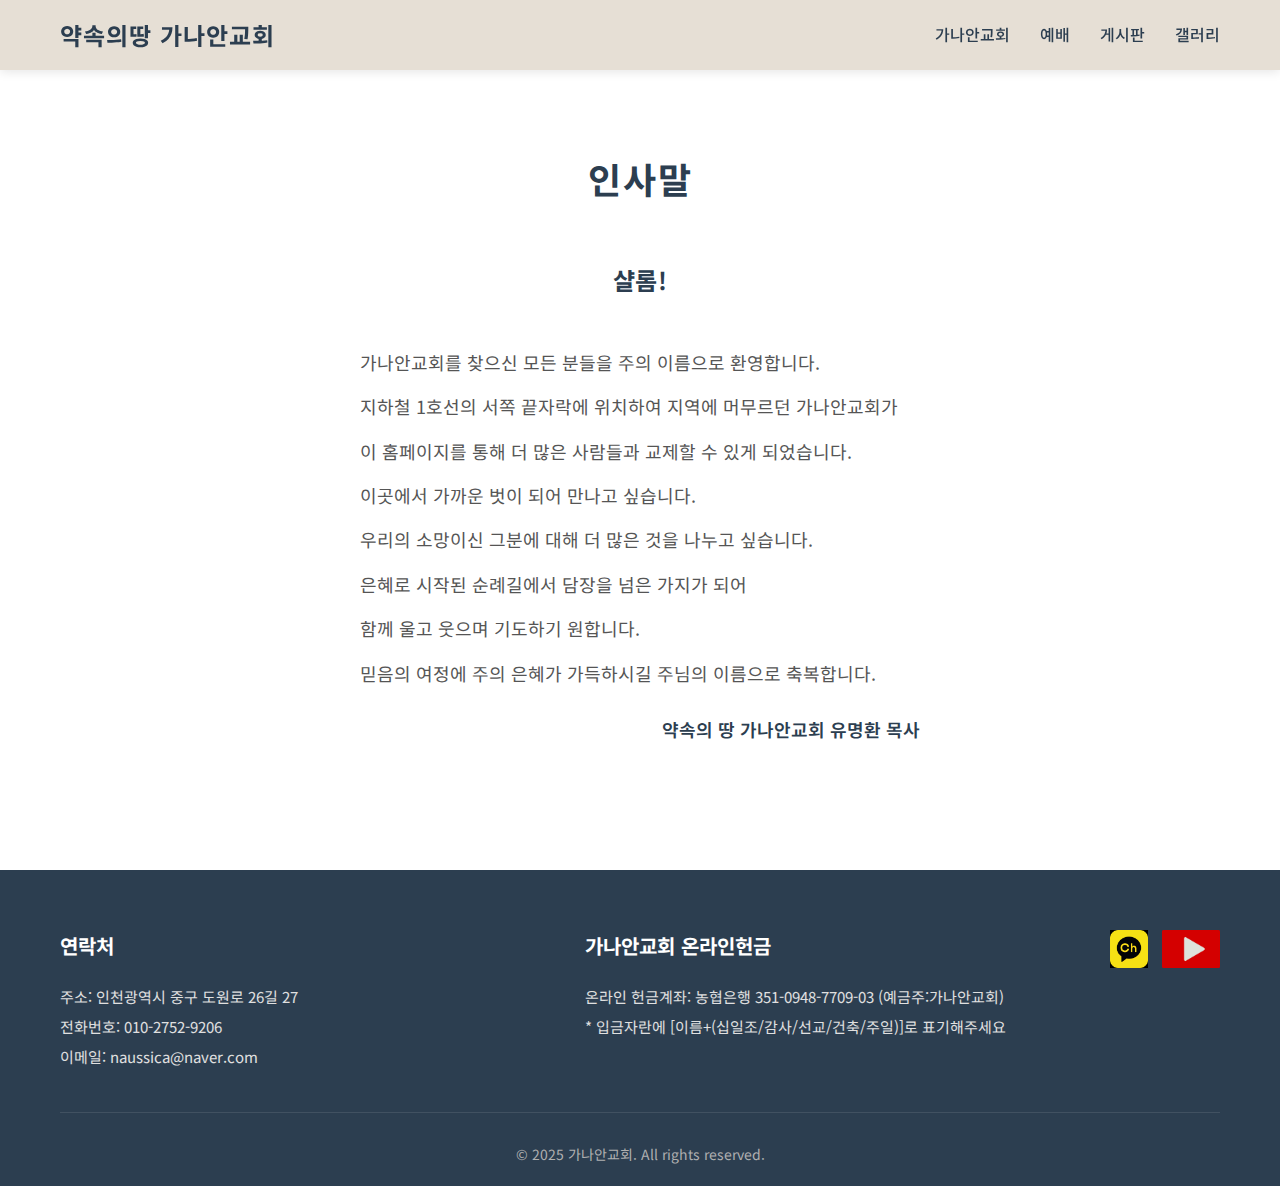
<file: pages/about/greeting.html>
<!DOCTYPE html>
<html lang="ko">
<head>
    <meta charset="UTF-8">
    <meta name="viewport" content="width=device-width, initial-scale=1.0">
    <title>인사말 - 가나안교회</title>
    <link rel="stylesheet" href="../../css/style.css">
    <link rel="preconnect" href="https://fonts.googleapis.com">
    <link rel="preconnect" href="https://fonts.gstatic.com" crossorigin>
    <link href="https://fonts.googleapis.com/css2?family=Noto+Sans+KR:wght@300;400;500;700&display=swap" rel="stylesheet">
</head>
<body>
    <nav class="navbar">
        <div class="nav-container">
            <div class="logo">
                <a href="../../index.html">약속의땅 가나안교회</a>
            </div>
            <ul class="nav-menu">
                <li class="nav-item dropdown">
                    <a href="#" class="nav-link">가나안교회</a>
                    <ul class="dropdown-menu">
                        <li><a href="intro.html">교회 소개</a></li>
                        <li><a href="greeting.html">인사말</a></li>
                        <li><a href="location.html">오시는 길</a></li>
                    </ul>
                </li>
                <li class="nav-item dropdown">
                    <a href="#" class="nav-link">예배</a>
                    <ul class="dropdown-menu">
                        <li><a href="../worship/sunday.html">주일오전예배</a></li>
                        <li><a href="../worship/wednesday.html">특별 영상</a></li>
                        <li><a href="../worship/dawn.html">주보</a></li>
                    </ul>
                </li>
                <li class="nav-item dropdown">
                    <a href="#" class="nav-link">게시판</a>
                    <ul class="dropdown-menu">
                        <li><a href="../board/column.html">목회 칼럼</a></li>
                        <li><a href="../board/bulletin.html">교회 소식</a></li>
                    </ul>
                </li>
                <li class="nav-item dropdown">
                    <a href="#" class="nav-link">갤러리</a>
                    <ul class="dropdown-menu">
                        <li><a href="../gallery/2025.html">행사 사진</a></li>
                    </ul>
                </li>
            </ul>
            <div class="hamburger">
                <span></span>
                <span></span>
                <span></span>
            </div>
        </div>
    </nav>

    <section class="page-section">
        <div class="container">
            <h1 class="page-title">인사말</h1>
            <div class="page-content pyunji-font">
                <p class="impact-line">샬롬!</p>
                <div class="greeting-message">
                    <p>가나안교회를 찾으신 모든 분들을 주의 이름으로 환영합니다.</p>
                    <p>지하철 1호선의 서쪽 끝자락에 위치하여 지역에 머무르던 가나안교회가</p>
                    <p>이 홈페이지를 통해 더 많은 사람들과 교제할 수 있게 되었습니다.</p>
                    <p>이곳에서 가까운 벗이 되어 만나고 싶습니다.</p>
                    <p>우리의 소망이신 그분에 대해 더 많은 것을 나누고 싶습니다.</p>
                    <p>은혜로 시작된 순례길에서 담장을 넘은 가지가 되어</p>
                    <p>함께 울고 웃으며 기도하기 원합니다.</p>
                    <p>믿음의 여정에 주의 은혜가 가득하시길 주님의 이름으로 축복합니다.</p>
                    <p class="signature">약속의 땅 가나안교회 유명환 목사</p>
                </div>
            </div>
        </div>
    </section>

    <footer class="footer">
        <div class="container">
            <div class="footer-content">
                <div class="footer-section">
                    <h3>연락처</h3>
                    <p>주소: 인천광역시 중구 도원로 26길 27</p>
                    <p>전화번호: 010-2752-9206</p>
                    <p>이메일: naussica@naver.com</p>
                </div>
                <div class="footer-section">
                    <h3>가나안교회 온라인헌금</h3>
                    <p>온라인 헌금계좌: 농협은행 351-0948-7709-03 (예금주:가나안교회)</p>
                    <p>* 입금자란에 [이름+(십일조/감사/선교/건축/주일)]로 표기해주세요</p>
                </div>
                <div class="footer-section footer-icons">
                    <a href="https://pf.kakao.com/_xgmIvn" target="_blank" rel="noopener noreferrer" aria-label="카카오채널">
                        <img src="../../image files/kakao-channel.png" alt="카카오채널">
                    </a>
                    <a href="https://www.youtube.com/@%EC%95%BD%EC%86%8D%EC%9D%98%EB%95%85%EA%B0%80%EB%82%98%EC%95%88%EA%B5%90%ED%9A%8C" target="_blank" rel="noopener noreferrer" aria-label="유튜브">
                        <img src="../../image files/Youtube Icon.png" alt="유튜브">
                    </a>
                </div>
            </div>
            <div class="footer-bottom">
                <p>&copy; 2025 가나안교회. All rights reserved.</p>
            </div>
        </div>
    </footer>

    <script src="../../js/script.js"></script>
</body>
</html>
</file>
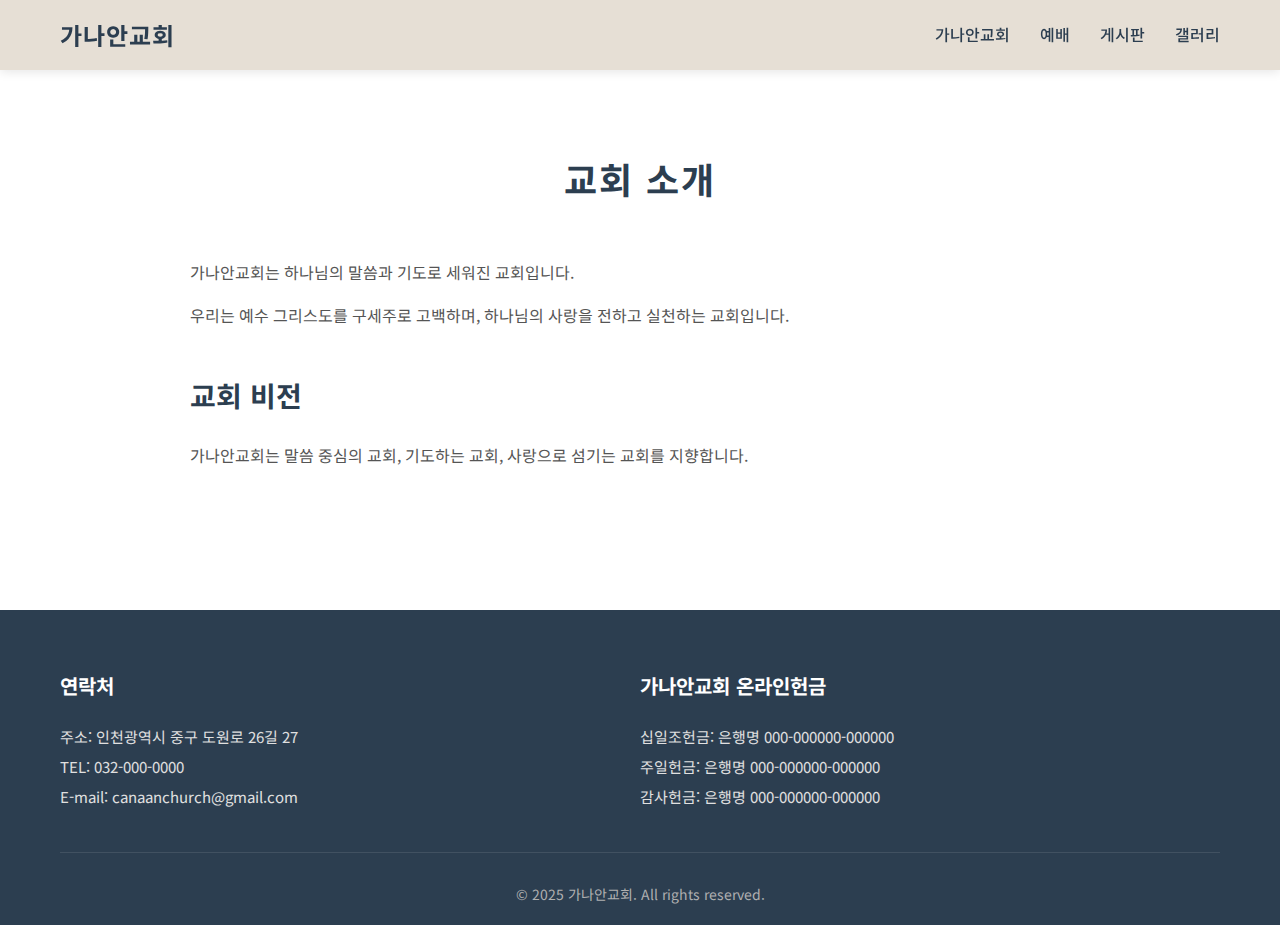
<file: pages/about/intro.html>
<!DOCTYPE html>
<html lang="ko">
<head>
    <meta charset="UTF-8">
    <meta name="viewport" content="width=device-width, initial-scale=1.0">
    <title>교회 소개 - 가나안교회</title>
    <link rel="stylesheet" href="../../css/style.css">
    <link rel="preconnect" href="https://fonts.googleapis.com">
    <link rel="preconnect" href="https://fonts.gstatic.com" crossorigin>
    <link href="https://fonts.googleapis.com/css2?family=Noto+Sans+KR:wght@300;400;500;700&display=swap" rel="stylesheet">
</head>
<body>
    <nav class="navbar">
        <div class="nav-container">
            <div class="logo">
                <a href="../../index.html">가나안교회</a>
            </div>
            <ul class="nav-menu">
                <li class="nav-item dropdown">
                    <a href="#" class="nav-link">가나안교회</a>
                    <ul class="dropdown-menu">
                        <li><a href="intro.html">교회 소개</a></li>
                        <li><a href="greeting.html">인사말</a></li>
                        <li><a href="staff.html">섬기는 사람</a></li>
                        <li><a href="location.html">오시는 길</a></li>
                    </ul>
                </li>
                <li class="nav-item dropdown">
                    <a href="#" class="nav-link">예배</a>
                    <ul class="dropdown-menu">
                        <li><a href="../worship/sunday.html">주일예배</a></li>
                        <li><a href="../worship/wednesday.html">수요기도회</a></li>
                        <li><a href="../worship/dawn.html">새벽기도회</a></li>
                    </ul>
                </li>
                <li class="nav-item dropdown">
                    <a href="#" class="nav-link">게시판</a>
                    <ul class="dropdown-menu">
                        <li><a href="../board/column.html">목회 칼럼</a></li>
                        <li><a href="../board/bulletin.html">게시판</a></li>
                    </ul>
                </li>
                <li class="nav-item dropdown">
                    <a href="#" class="nav-link">갤러리</a>
                    <ul class="dropdown-menu">
                        <li><a href="../gallery/2024.html">2024년 사역</a></li>
                        <li><a href="../gallery/2025.html">2025년 사역</a></li>
                    </ul>
                </li>
            </ul>
            <div class="hamburger">
                <span></span>
                <span></span>
                <span></span>
            </div>
        </div>
    </nav>

    <section class="page-section">
        <div class="container">
            <h1 class="page-title">교회 소개</h1>
            <div class="page-content">
                <p>가나안교회는 하나님의 말씀과 기도로 세워진 교회입니다.</p>
                <p>우리는 예수 그리스도를 구세주로 고백하며, 하나님의 사랑을 전하고 실천하는 교회입니다.</p>
                <h2>교회 비전</h2>
                <p>가나안교회는 말씀 중심의 교회, 기도하는 교회, 사랑으로 섬기는 교회를 지향합니다.</p>
            </div>
        </div>
    </section>

    <footer class="footer">
        <div class="container">
            <div class="footer-content">
                <div class="footer-section">
                    <h3>연락처</h3>
                    <p>주소: 인천광역시 중구 도원로 26길 27</p>
                    <p>TEL: 032-000-0000</p>
                    <p>E-mail: canaanchurch@gmail.com</p>
                </div>
                <div class="footer-section">
                    <h3>가나안교회 온라인헌금</h3>
                    <p>십일조헌금: 은행명 000-000000-000000</p>
                    <p>주일헌금: 은행명 000-000000-000000</p>
                    <p>감사헌금: 은행명 000-000000-000000</p>
                </div>
            </div>
            <div class="footer-bottom">
                <p>&copy; 2025 가나안교회. All rights reserved.</p>
            </div>
        </div>
    </footer>

    <script src="../../js/script.js"></script>
</body>
</html>
</file>
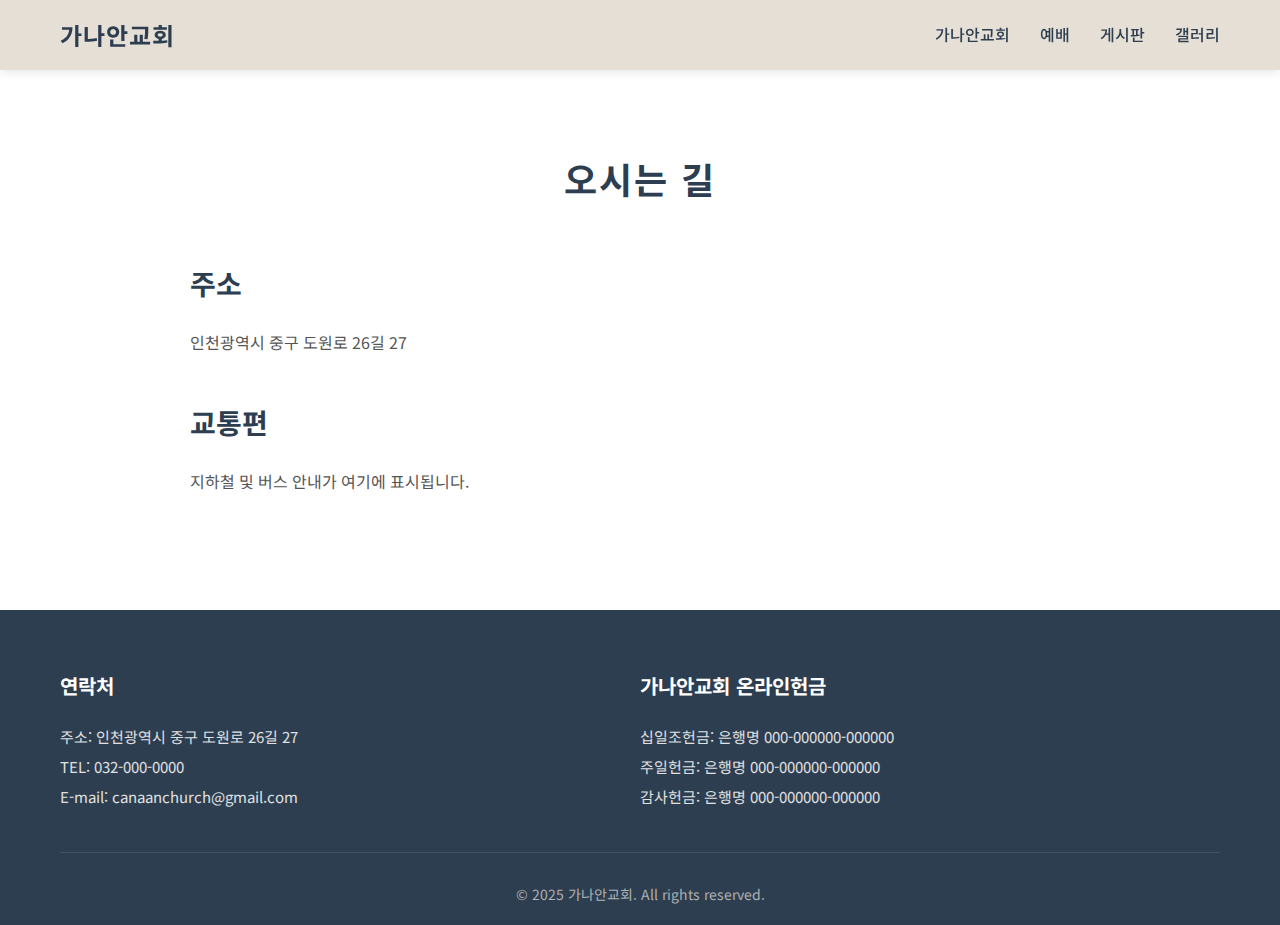
<file: pages/about/location.html>
<!DOCTYPE html>
<html lang="ko">
<head>
    <meta charset="UTF-8">
    <meta name="viewport" content="width=device-width, initial-scale=1.0">
    <title>오시는 길 - 가나안교회</title>
    <link rel="stylesheet" href="../../css/style.css">
    <link rel="preconnect" href="https://fonts.googleapis.com">
    <link rel="preconnect" href="https://fonts.gstatic.com" crossorigin>
    <link href="https://fonts.googleapis.com/css2?family=Noto+Sans+KR:wght@300;400;500;700&display=swap" rel="stylesheet">
</head>
<body>
    <nav class="navbar">
        <div class="nav-container">
            <div class="logo">
                <a href="../../index.html">가나안교회</a>
            </div>
            <ul class="nav-menu">
                <li class="nav-item dropdown">
                    <a href="#" class="nav-link">가나안교회</a>
                    <ul class="dropdown-menu">
                        <li><a href="intro.html">교회 소개</a></li>
                        <li><a href="greeting.html">인사말</a></li>
                        <li><a href="staff.html">섬기는 사람</a></li>
                        <li><a href="location.html">오시는 길</a></li>
                    </ul>
                </li>
                <li class="nav-item dropdown">
                    <a href="#" class="nav-link">예배</a>
                    <ul class="dropdown-menu">
                        <li><a href="../worship/sunday.html">주일예배</a></li>
                        <li><a href="../worship/wednesday.html">수요기도회</a></li>
                        <li><a href="../worship/dawn.html">새벽기도회</a></li>
                    </ul>
                </li>
                <li class="nav-item dropdown">
                    <a href="#" class="nav-link">게시판</a>
                    <ul class="dropdown-menu">
                        <li><a href="../board/column.html">목회 칼럼</a></li>
                        <li><a href="../board/bulletin.html">게시판</a></li>
                    </ul>
                </li>
                <li class="nav-item dropdown">
                    <a href="#" class="nav-link">갤러리</a>
                    <ul class="dropdown-menu">
                        <li><a href="../gallery/2024.html">2024년 사역</a></li>
                        <li><a href="../gallery/2025.html">2025년 사역</a></li>
                    </ul>
                </li>
            </ul>
            <div class="hamburger">
                <span></span>
                <span></span>
                <span></span>
            </div>
        </div>
    </nav>

    <section class="page-section">
        <div class="container">
            <h1 class="page-title">오시는 길</h1>
            <div class="page-content">
                <h2>주소</h2>
                <p>인천광역시 중구 도원로 26길 27</p>
                <h2>교통편</h2>
                <p>지하철 및 버스 안내가 여기에 표시됩니다.</p>
            </div>
        </div>
    </section>

    <footer class="footer">
        <div class="container">
            <div class="footer-content">
                <div class="footer-section">
                    <h3>연락처</h3>
                    <p>주소: 인천광역시 중구 도원로 26길 27</p>
                    <p>TEL: 032-000-0000</p>
                    <p>E-mail: canaanchurch@gmail.com</p>
                </div>
                <div class="footer-section">
                    <h3>가나안교회 온라인헌금</h3>
                    <p>십일조헌금: 은행명 000-000000-000000</p>
                    <p>주일헌금: 은행명 000-000000-000000</p>
                    <p>감사헌금: 은행명 000-000000-000000</p>
                </div>
            </div>
            <div class="footer-bottom">
                <p>&copy; 2025 가나안교회. All rights reserved.</p>
            </div>
        </div>
    </footer>

    <script src="../../js/script.js"></script>
</body>
</html>
</file>
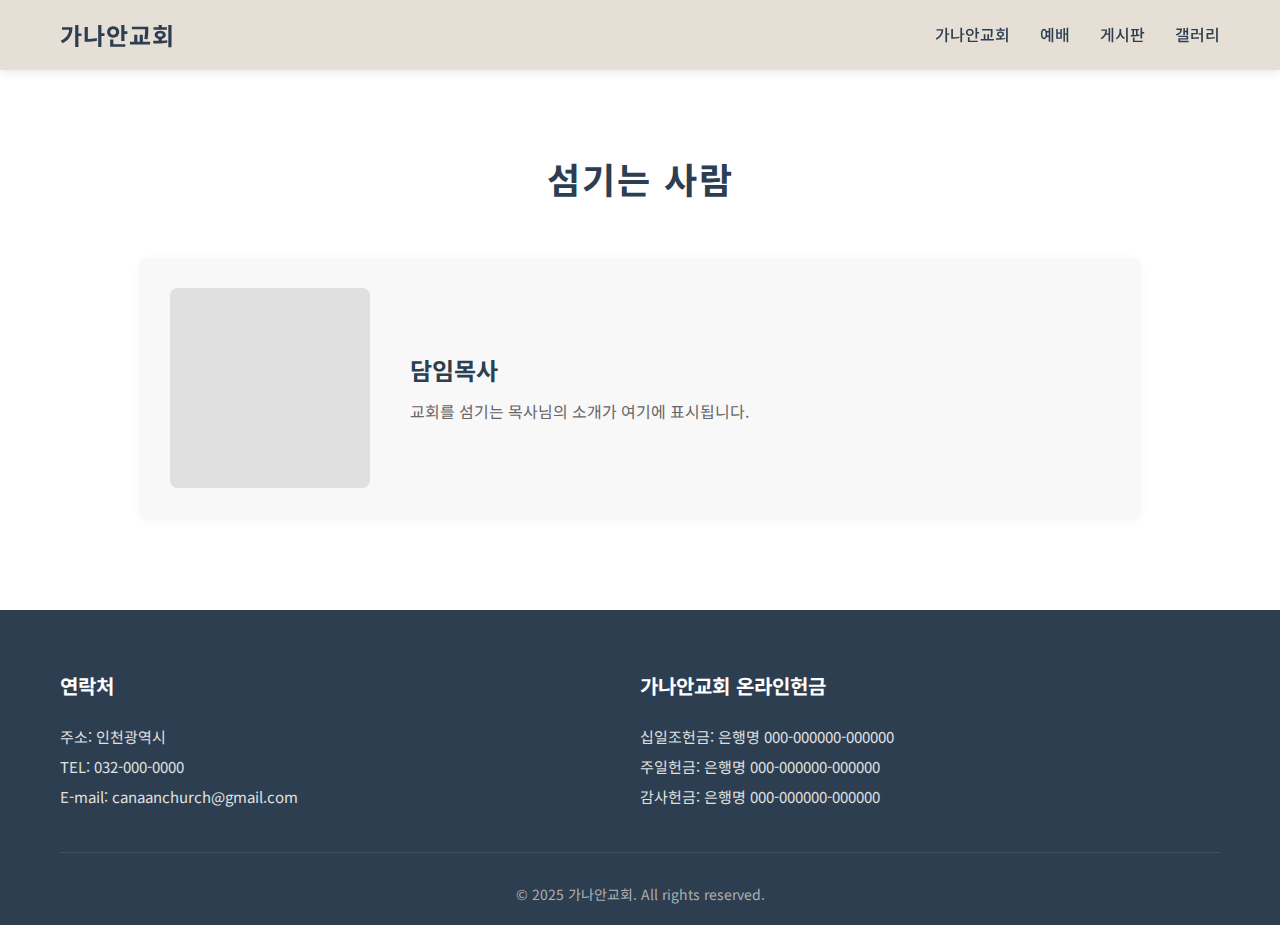
<file: pages/about/staff.html>
<!DOCTYPE html>
<html lang="ko">
<head>
    <meta charset="UTF-8">
    <meta name="viewport" content="width=device-width, initial-scale=1.0">
    <title>섬기는 사람 - 가나안교회</title>
    <link rel="stylesheet" href="../../css/style.css">
    <link rel="preconnect" href="https://fonts.googleapis.com">
    <link rel="preconnect" href="https://fonts.gstatic.com" crossorigin>
    <link href="https://fonts.googleapis.com/css2?family=Noto+Sans+KR:wght@300;400;500;700&display=swap" rel="stylesheet">
</head>
<body>
    <nav class="navbar">
        <div class="nav-container">
            <div class="logo">
                <a href="../../index.html">가나안교회</a>
            </div>
            <ul class="nav-menu">
                <li class="nav-item dropdown">
                    <a href="#" class="nav-link">가나안교회</a>
                    <ul class="dropdown-menu">
                        <li><a href="intro.html">교회 소개</a></li>
                        <li><a href="greeting.html">인사말</a></li>
                        <li><a href="staff.html">섬기는 사람</a></li>
                        <li><a href="location.html">오시는 길</a></li>
                    </ul>
                </li>
                <li class="nav-item dropdown">
                    <a href="#" class="nav-link">예배</a>
                    <ul class="dropdown-menu">
                        <li><a href="../worship/sunday.html">주일예배</a></li>
                        <li><a href="../worship/wednesday.html">수요기도회</a></li>
                        <li><a href="../worship/dawn.html">새벽기도회</a></li>
                    </ul>
                </li>
                <li class="nav-item dropdown">
                    <a href="#" class="nav-link">게시판</a>
                    <ul class="dropdown-menu">
                        <li><a href="../board/column.html">목회 칼럼</a></li>
                        <li><a href="../board/bulletin.html">게시판</a></li>
                    </ul>
                </li>
                <li class="nav-item dropdown">
                    <a href="#" class="nav-link">갤러리</a>
                    <ul class="dropdown-menu">
                        <li><a href="../gallery/2024.html">2024년 사역</a></li>
                        <li><a href="../gallery/2025.html">2025년 사역</a></li>
                    </ul>
                </li>
            </ul>
            <div class="hamburger">
                <span></span>
                <span></span>
                <span></span>
            </div>
        </div>
    </nav>

    <section class="page-section">
        <div class="container">
            <h1 class="page-title">섬기는 사람</h1>
            <div class="staff-list">
                <div class="staff-member">
                    <div class="staff-image">
                        <div class="staff-image-placeholder"></div>
                    </div>
                    <div class="staff-info">
                        <h3>담임목사</h3>
                        <p>교회를 섬기는 목사님의 소개가 여기에 표시됩니다.</p>
                    </div>
                </div>
            </div>
        </div>
    </section>

    <footer class="footer">
        <div class="container">
            <div class="footer-content">
                <div class="footer-section">
                    <h3>연락처</h3>
                    <p>주소: 인천광역시</p>
                    <p>TEL: 032-000-0000</p>
                    <p>E-mail: canaanchurch@gmail.com</p>
                </div>
                <div class="footer-section">
                    <h3>가나안교회 온라인헌금</h3>
                    <p>십일조헌금: 은행명 000-000000-000000</p>
                    <p>주일헌금: 은행명 000-000000-000000</p>
                    <p>감사헌금: 은행명 000-000000-000000</p>
                </div>
            </div>
            <div class="footer-bottom">
                <p>&copy; 2025 가나안교회. All rights reserved.</p>
            </div>
        </div>
    </footer>

    <script src="../../js/script.js"></script>
</body>
</html>
</file>
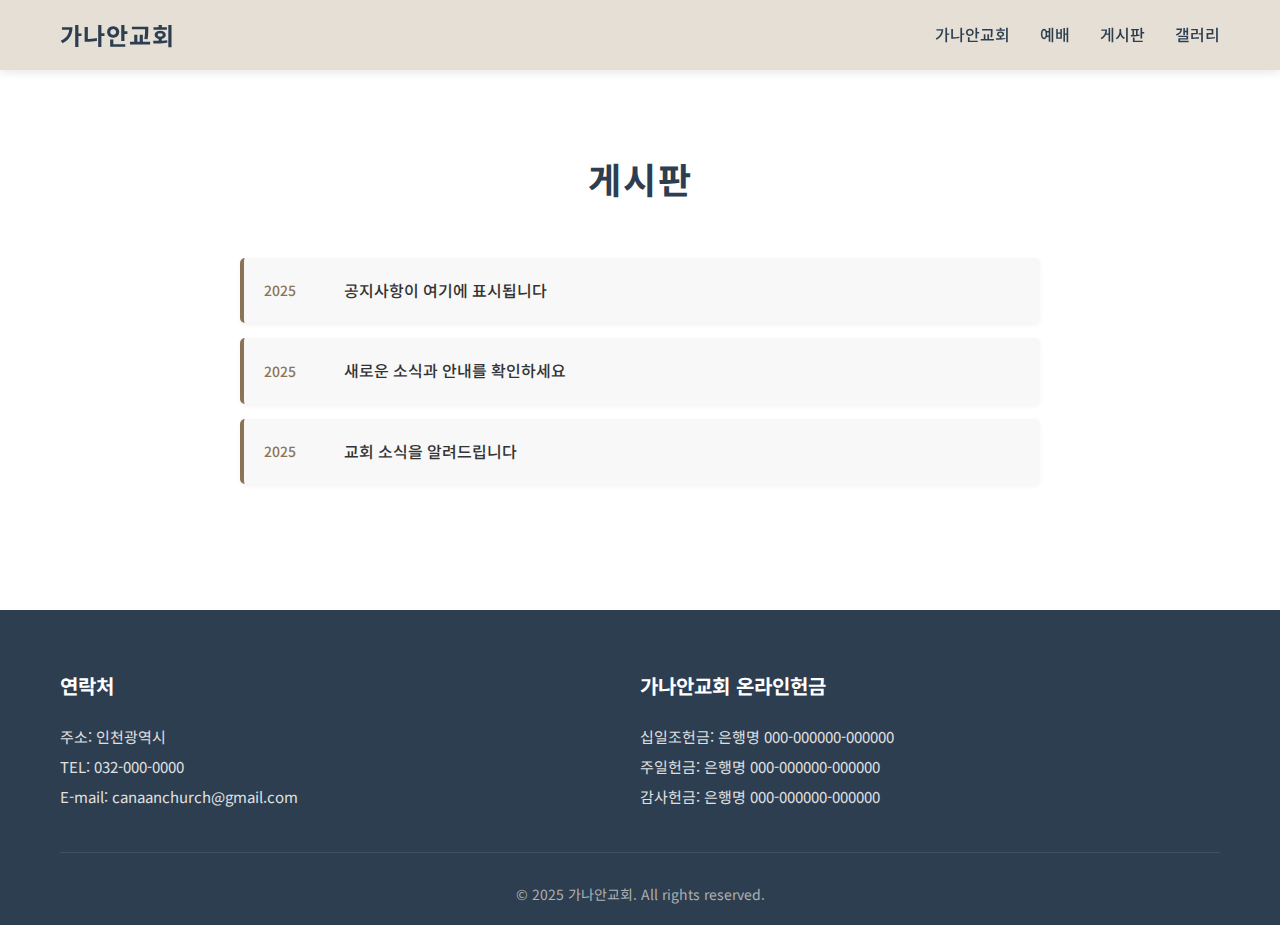
<file: pages/board/bulletin.html>
<!DOCTYPE html>
<html lang="ko">
<head>
    <meta charset="UTF-8">
    <meta name="viewport" content="width=device-width, initial-scale=1.0">
    <title>게시판 - 가나안교회</title>
    <link rel="stylesheet" href="../../css/style.css">
    <link rel="preconnect" href="https://fonts.googleapis.com">
    <link rel="preconnect" href="https://fonts.gstatic.com" crossorigin>
    <link href="https://fonts.googleapis.com/css2?family=Noto+Sans+KR:wght@300;400;500;700&display=swap" rel="stylesheet">
</head>
<body>
    <nav class="navbar">
        <div class="nav-container">
            <div class="logo">
                <a href="../../index.html">가나안교회</a>
            </div>
            <ul class="nav-menu">
                <li class="nav-item dropdown">
                    <a href="#" class="nav-link">가나안교회</a>
                    <ul class="dropdown-menu">
                        <li><a href="../about/intro.html">교회 소개</a></li>
                        <li><a href="../about/greeting.html">인사말</a></li>
                        <li><a href="../about/staff.html">섬기는 사람</a></li>
                        <li><a href="../about/location.html">오시는 길</a></li>
                    </ul>
                </li>
                <li class="nav-item dropdown">
                    <a href="#" class="nav-link">예배</a>
                    <ul class="dropdown-menu">
                        <li><a href="../worship/sunday.html">주일예배</a></li>
                        <li><a href="../worship/wednesday.html">수요기도회</a></li>
                        <li><a href="../worship/dawn.html">새벽기도회</a></li>
                    </ul>
                </li>
                <li class="nav-item dropdown">
                    <a href="#" class="nav-link">게시판</a>
                    <ul class="dropdown-menu">
                        <li><a href="column.html">목회 칼럼</a></li>
                        <li><a href="bulletin.html">게시판</a></li>
                    </ul>
                </li>
                <li class="nav-item dropdown">
                    <a href="#" class="nav-link">갤러리</a>
                    <ul class="dropdown-menu">
                        <li><a href="../gallery/2024.html">2024년 사역</a></li>
                        <li><a href="../gallery/2025.html">2025년 사역</a></li>
                    </ul>
                </li>
            </ul>
            <div class="hamburger">
                <span></span>
                <span></span>
                <span></span>
            </div>
        </div>
    </nav>

    <section class="page-section">
        <div class="container">
            <h1 class="page-title">게시판</h1>
            <div class="notice-list">
                <a href="#" class="notice-item">
                    <span class="notice-date">2025</span>
                    <span class="notice-title">공지사항이 여기에 표시됩니다</span>
                </a>
                <a href="#" class="notice-item">
                    <span class="notice-date">2025</span>
                    <span class="notice-title">새로운 소식과 안내를 확인하세요</span>
                </a>
                <a href="#" class="notice-item">
                    <span class="notice-date">2025</span>
                    <span class="notice-title">교회 소식을 알려드립니다</span>
                </a>
            </div>
        </div>
    </section>

    <footer class="footer">
        <div class="container">
            <div class="footer-content">
                <div class="footer-section">
                    <h3>연락처</h3>
                    <p>주소: 인천광역시</p>
                    <p>TEL: 032-000-0000</p>
                    <p>E-mail: canaanchurch@gmail.com</p>
                </div>
                <div class="footer-section">
                    <h3>가나안교회 온라인헌금</h3>
                    <p>십일조헌금: 은행명 000-000000-000000</p>
                    <p>주일헌금: 은행명 000-000000-000000</p>
                    <p>감사헌금: 은행명 000-000000-000000</p>
                </div>
            </div>
            <div class="footer-bottom">
                <p>&copy; 2025 가나안교회. All rights reserved.</p>
            </div>
        </div>
    </footer>

    <script src="../../js/script.js"></script>
</body>
</html>
</file>
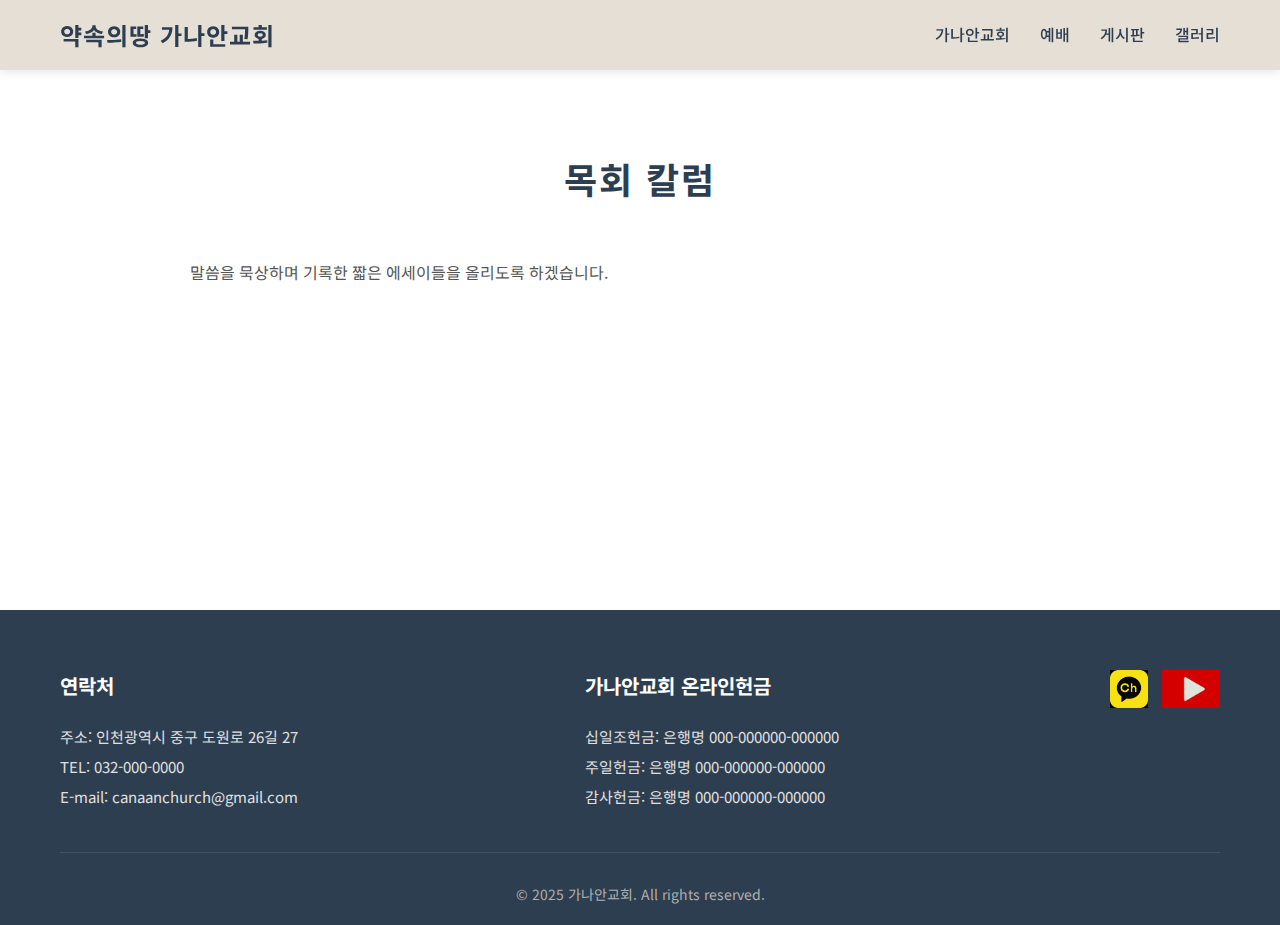
<file: pages/board/column.html>
<!DOCTYPE html>
<html lang="ko">
<head>
    <meta charset="UTF-8">
    <meta name="viewport" content="width=device-width, initial-scale=1.0">
    <title>목회 칼럼 - 가나안교회</title>
    <link rel="stylesheet" href="../../css/style.css">
    <link rel="preconnect" href="https://fonts.googleapis.com">
    <link rel="preconnect" href="https://fonts.gstatic.com" crossorigin>
    <link href="https://fonts.googleapis.com/css2?family=Noto+Sans+KR:wght@300;400;500;700&display=swap" rel="stylesheet">
</head>
<body>
    <nav class="navbar">
        <div class="nav-container">
            <div class="logo">
                <a href="../../index.html">약속의땅 가나안교회</a>
            </div>
            <ul class="nav-menu">
                <li class="nav-item dropdown">
                    <a href="#" class="nav-link">가나안교회</a>
                    <ul class="dropdown-menu">
                        <li><a href="../about/intro.html">교회 소개</a></li>
                        <li><a href="../about/greeting.html">인사말</a></li>
                        <li><a href="../about/location.html">오시는 길</a></li>
                    </ul>
                </li>
                <li class="nav-item dropdown">
                    <a href="#" class="nav-link">예배</a>
                    <ul class="dropdown-menu">
                        <li><a href="../worship/sunday.html">주일오전예배</a></li>
                        <li><a href="../worship/wednesday.html">특별 영상</a></li>
                        <li><a href="../worship/dawn.html">주보</a></li>
                    </ul>
                </li>
                <li class="nav-item dropdown">
                    <a href="#" class="nav-link">게시판</a>
                    <ul class="dropdown-menu">
                        <li><a href="column.html">목회 칼럼</a></li>
                        <li><a href="bulletin.html">교회 소식</a></li>
                    </ul>
                </li>
                <li class="nav-item dropdown">
                    <a href="#" class="nav-link">갤러리</a>
                    <ul class="dropdown-menu">
                        <li><a href="../gallery/2025.html">행사 사진</a></li>
                    </ul>
                </li>
            </ul>
            <div class="hamburger">
                <span></span>
                <span></span>
                <span></span>
            </div>
        </div>
    </nav>

    <section class="page-section">
        <div class="container">
            <h1 class="page-title">목회 칼럼</h1>
            <div class="page-content">
                <p>말씀을 묵상하며 기록한 짧은 에세이들을 올리도록 하겠습니다.</p>
            </div>
        </div>
    </section>

    <footer class="footer">
        <div class="container">
            <div class="footer-content">
                <div class="footer-section">
                    <h3>연락처</h3>
                    <p>주소: 인천광역시 중구 도원로 26길 27</p>
                    <p>TEL: 032-000-0000</p>
                    <p>E-mail: canaanchurch@gmail.com</p>
                </div>
                <div class="footer-section">
                    <h3>가나안교회 온라인헌금</h3>
                    <p>십일조헌금: 은행명 000-000000-000000</p>
                    <p>주일헌금: 은행명 000-000000-000000</p>
                    <p>감사헌금: 은행명 000-000000-000000</p>
                </div>
                <div class="footer-section footer-icons">
                    <a href="https://pf.kakao.com/_xgmIvn" target="_blank" rel="noopener noreferrer" aria-label="카카오채널">
                        <img src="../../image files/kakao-channel.png" alt="카카오채널">
                    </a>
                    <a href="https://www.youtube.com/@%EC%95%BD%EC%86%8D%EC%9D%98%EB%95%85%EA%B0%80%EB%82%98%EC%95%88%EA%B5%90%ED%9A%8C" target="_blank" rel="noopener noreferrer" aria-label="유튜브">
                        <img src="../../image files/Youtube Icon.png" alt="유튜브">
                    </a>
                </div>
            </div>
            <div class="footer-bottom">
                <p>&copy; 2025 가나안교회. All rights reserved.</p>
            </div>
        </div>
    </footer>

    <script src="../../js/script.js"></script>
</body>
</html>
</file>
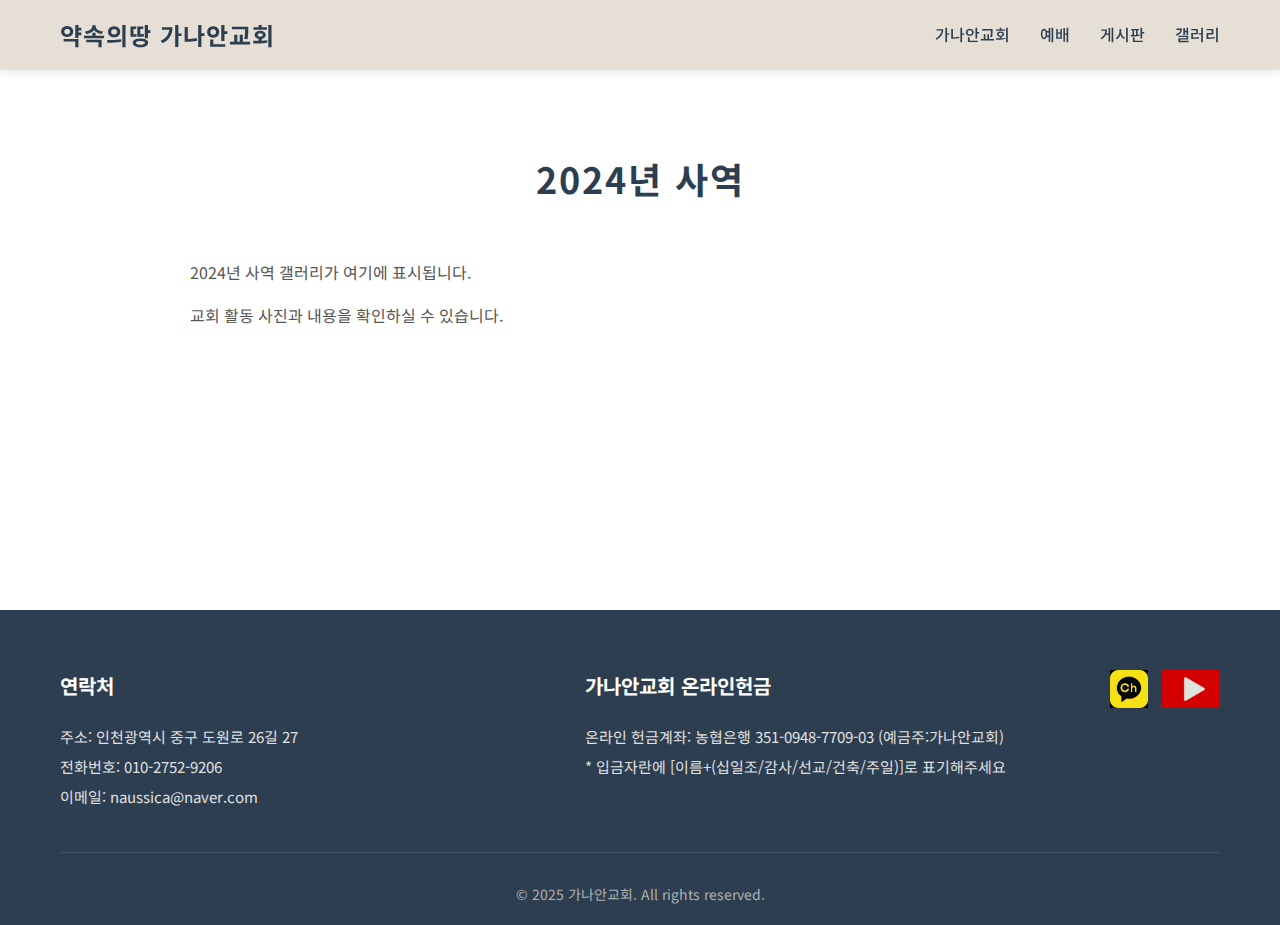
<file: pages/gallery/2024.html>
<!DOCTYPE html>
<html lang="ko">
<head>
    <meta charset="UTF-8">
    <meta name="viewport" content="width=device-width, initial-scale=1.0">
    <title>2024년 사역 - 가나안교회</title>
    <link rel="stylesheet" href="../../css/style.css">
    <link rel="preconnect" href="https://fonts.googleapis.com">
    <link rel="preconnect" href="https://fonts.gstatic.com" crossorigin>
    <link href="https://fonts.googleapis.com/css2?family=Noto+Sans+KR:wght@300;400;500;700&display=swap" rel="stylesheet">
</head>
<body>
    <nav class="navbar">
        <div class="nav-container">
            <div class="logo">
                <a href="../../index.html">약속의땅 가나안교회</a>
            </div>
            <ul class="nav-menu">
                <li class="nav-item dropdown">
                    <a href="#" class="nav-link">가나안교회</a>
                    <ul class="dropdown-menu">
                        <li><a href="../about/intro.html">교회 소개</a></li>
                        <li><a href="../about/greeting.html">인사말</a></li>
                        <li><a href="../about/location.html">오시는 길</a></li>
                    </ul>
                </li>
                <li class="nav-item dropdown">
                    <a href="#" class="nav-link">예배</a>
                    <ul class="dropdown-menu">
                        <li><a href="../worship/sunday.html">주일오전예배</a></li>
                        <li><a href="../worship/wednesday.html">특별 영상</a></li>
                        <li><a href="../worship/dawn.html">주보</a></li>
                    </ul>
                </li>
                <li class="nav-item dropdown">
                    <a href="#" class="nav-link">게시판</a>
                    <ul class="dropdown-menu">
                        <li><a href="../board/column.html">목회 칼럼</a></li>
                        <li><a href="../board/bulletin.html">교회 소식</a></li>
                    </ul>
                </li>
                <li class="nav-item dropdown">
                    <a href="#" class="nav-link">갤러리</a>
                    <ul class="dropdown-menu">
                        <li><a href="2025.html">행사 사진</a></li>
                    </ul>
                </li>
            </ul>
            <div class="hamburger">
                <span></span>
                <span></span>
                <span></span>
            </div>
        </div>
    </nav>

    <section class="page-section">
        <div class="container">
            <h1 class="page-title">2024년 사역</h1>
            <div class="page-content">
                <p>2024년 사역 갤러리가 여기에 표시됩니다.</p>
                <p>교회 활동 사진과 내용을 확인하실 수 있습니다.</p>
            </div>
        </div>
    </section>

    <footer class="footer">
        <div class="container">
            <div class="footer-content">
                <div class="footer-section">
                    <h3>연락처</h3>
                    <p>주소: 인천광역시 중구 도원로 26길 27</p>
                    <p>전화번호: 010-2752-9206</p>
                    <p>이메일: naussica@naver.com</p>
                </div>
                <div class="footer-section">
                    <h3>가나안교회 온라인헌금</h3>
                    <p>온라인 헌금계좌: 농협은행 351-0948-7709-03 (예금주:가나안교회)</p>
                    <p>* 입금자란에 [이름+(십일조/감사/선교/건축/주일)]로 표기해주세요</p>
                </div>
                <div class="footer-section footer-icons">
                    <a href="https://pf.kakao.com/_xgmIvn" target="_blank" rel="noopener noreferrer" aria-label="카카오채널">
                        <img src="../../image files/kakao-channel.png" alt="카카오채널">
                    </a>
                    <a href="https://www.youtube.com/@%EC%95%BD%EC%86%8D%EC%9D%98%EB%95%85%EA%B0%80%EB%82%98%EC%95%88%EA%B5%90%ED%9A%8C" target="_blank" rel="noopener noreferrer" aria-label="유튜브">
                        <img src="../../image files/Youtube Icon.png" alt="유튜브">
                    </a>
                </div>
            </div>
            <div class="footer-bottom">
                <p>&copy; 2025 가나안교회. All rights reserved.</p>
            </div>
        </div>
    </footer>

    <script src="../../js/script.js"></script>
</body>
</html>
</file>
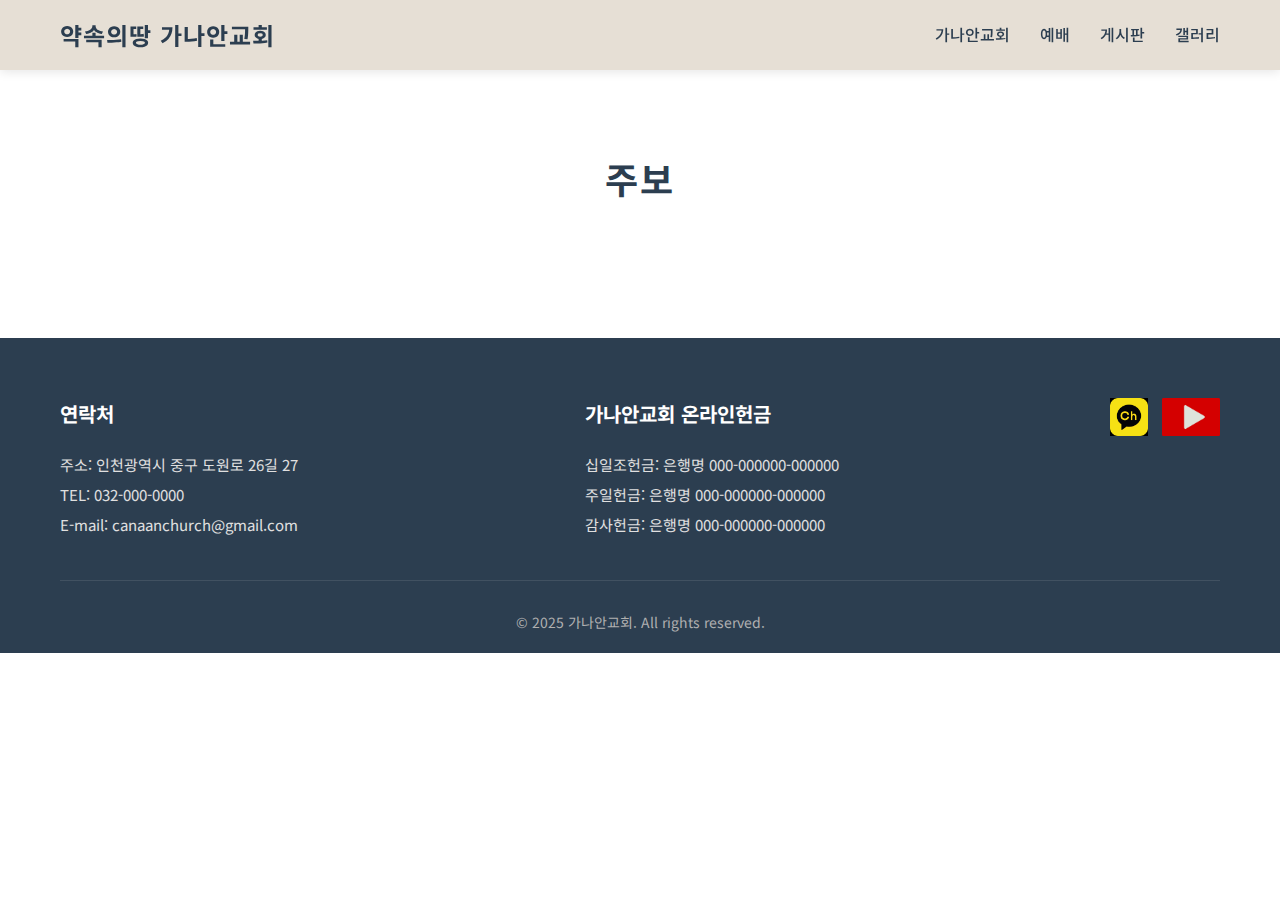
<file: pages/worship/dawn.html>
<!DOCTYPE html>
<html lang="ko">
<head>
    <meta charset="UTF-8">
    <meta name="viewport" content="width=device-width, initial-scale=1.0">
    <title>주보 - 가나안교회</title>
    <link rel="stylesheet" href="../../css/style.css">
    <link rel="preconnect" href="https://fonts.googleapis.com">
    <link rel="preconnect" href="https://fonts.gstatic.com" crossorigin>
    <link href="https://fonts.googleapis.com/css2?family=Noto+Sans+KR:wght@300;400;500;700&display=swap" rel="stylesheet">
</head>
<body>
    <nav class="navbar">
        <div class="nav-container">
            <div class="logo">
                <a href="../../index.html">약속의땅 가나안교회</a>
            </div>
            <ul class="nav-menu">
                <li class="nav-item dropdown">
                    <a href="#" class="nav-link">가나안교회</a>
                    <ul class="dropdown-menu">
                        <li><a href="../about/intro.html">교회 소개</a></li>
                        <li><a href="../about/greeting.html">인사말</a></li>
                        <li><a href="../about/location.html">오시는 길</a></li>
                    </ul>
                </li>
                <li class="nav-item dropdown">
                    <a href="#" class="nav-link">예배</a>
                    <ul class="dropdown-menu">
                        <li><a href="sunday.html">주일오전예배</a></li>
                        <li><a href="wednesday.html">특별 영상</a></li>
                        <li><a href="dawn.html">주보</a></li>
                    </ul>
                </li>
                <li class="nav-item dropdown">
                    <a href="#" class="nav-link">게시판</a>
                    <ul class="dropdown-menu">
                        <li><a href="../board/column.html">목회 칼럼</a></li>
                        <li><a href="../board/bulletin.html">교회 소식</a></li>
                    </ul>
                </li>
                <li class="nav-item dropdown">
                    <a href="#" class="nav-link">갤러리</a>
                    <ul class="dropdown-menu">
                        <li><a href="../gallery/2025.html">행사 사진</a></li>
                    </ul>
                </li>
            </ul>
            <div class="hamburger">
                <span></span>
                <span></span>
                <span></span>
            </div>
        </div>
    </nav>

    <section class="worship-page-section">
        <div class="container">
            <h1 class="page-title">주보</h1>
        </div>
    </section>

    <footer class="footer">
        <div class="container">
            <div class="footer-content">
                <div class="footer-section">
                    <h3>연락처</h3>
                    <p>주소: 인천광역시 중구 도원로 26길 27</p>
                    <p>TEL: 032-000-0000</p>
                    <p>E-mail: canaanchurch@gmail.com</p>
                </div>
                <div class="footer-section">
                    <h3>가나안교회 온라인헌금</h3>
                    <p>십일조헌금: 은행명 000-000000-000000</p>
                    <p>주일헌금: 은행명 000-000000-000000</p>
                    <p>감사헌금: 은행명 000-000000-000000</p>
                </div>
                <div class="footer-section footer-icons">
                    <a href="https://pf.kakao.com/_xgmIvn" target="_blank" rel="noopener noreferrer" aria-label="카카오채널">
                        <img src="../../image files/kakao-channel.png" alt="카카오채널">
                    </a>
                    <a href="https://www.youtube.com/@%EC%95%BD%EC%86%8D%EC%9D%98%EB%95%85%EA%B0%80%EB%82%98%EC%95%88%EA%B5%90%ED%9A%8C" target="_blank" rel="noopener noreferrer" aria-label="유튜브">
                        <img src="../../image files/Youtube Icon.png" alt="유튜브">
                    </a>
                </div>
            </div>
            <div class="footer-bottom">
                <p>&copy; 2025 가나안교회. All rights reserved.</p>
            </div>
        </div>
    </footer>

    <script src="../../js/script.js"></script>
</body>
</html>
</file>
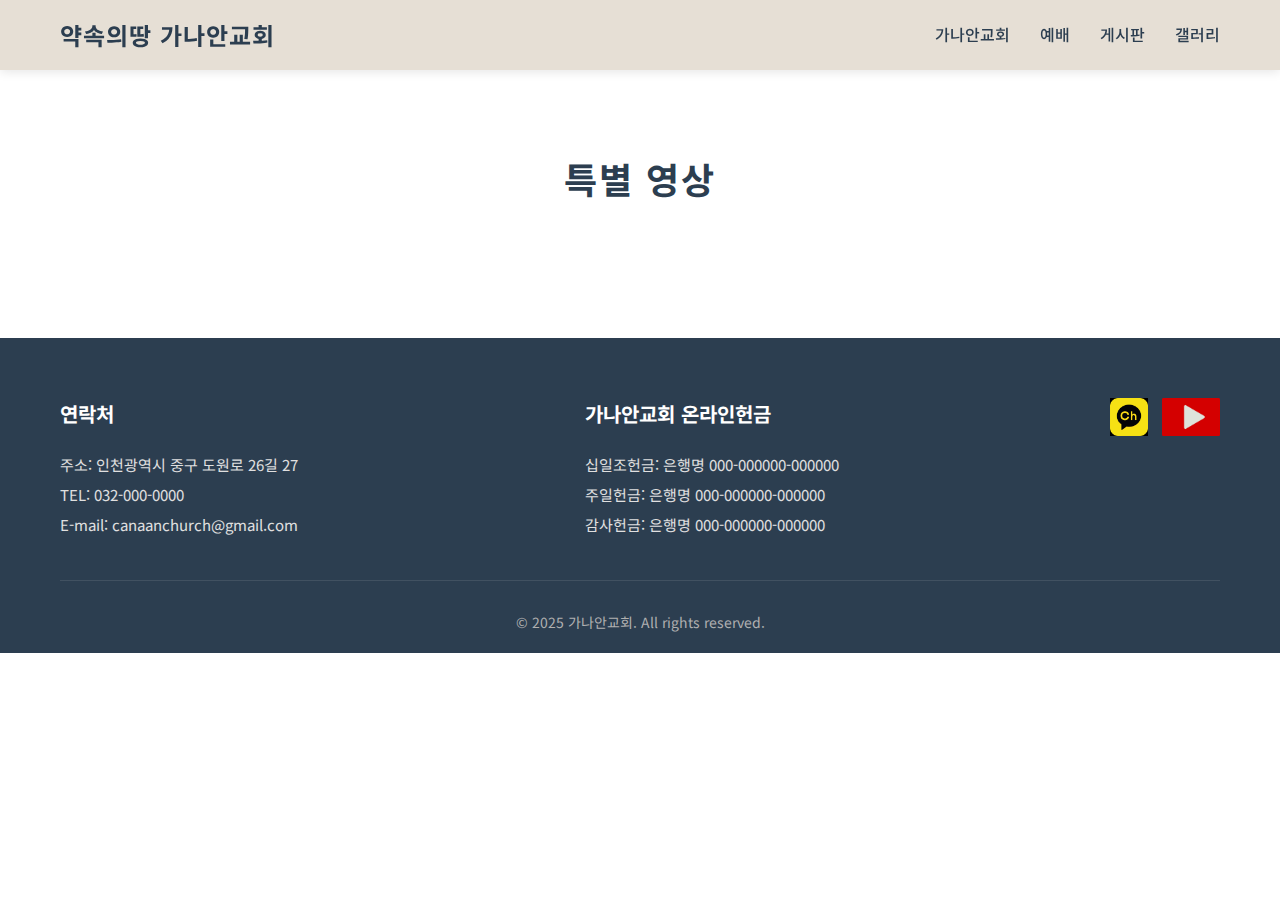
<file: pages/worship/wednesday.html>
<!DOCTYPE html>
<html lang="ko">
<head>
    <meta charset="UTF-8">
    <meta name="viewport" content="width=device-width, initial-scale=1.0">
    <title>특별 영상 - 가나안교회</title>
    <link rel="stylesheet" href="../../css/style.css">
    <link rel="preconnect" href="https://fonts.googleapis.com">
    <link rel="preconnect" href="https://fonts.gstatic.com" crossorigin>
    <link href="https://fonts.googleapis.com/css2?family=Noto+Sans+KR:wght@300;400;500;700&display=swap" rel="stylesheet">
</head>
<body>
    <nav class="navbar">
        <div class="nav-container">
            <div class="logo">
                <a href="../../index.html">약속의땅 가나안교회</a>
            </div>
            <ul class="nav-menu">
                <li class="nav-item dropdown">
                    <a href="#" class="nav-link">가나안교회</a>
                    <ul class="dropdown-menu">
                        <li><a href="../about/intro.html">교회 소개</a></li>
                        <li><a href="../about/greeting.html">인사말</a></li>
                        <li><a href="../about/location.html">오시는 길</a></li>
                    </ul>
                </li>
                <li class="nav-item dropdown">
                    <a href="#" class="nav-link">예배</a>
                    <ul class="dropdown-menu">
                        <li><a href="sunday.html">주일오전예배</a></li>
                        <li><a href="wednesday.html">특별 영상</a></li>
                        <li><a href="dawn.html">주보</a></li>
                    </ul>
                </li>
                <li class="nav-item dropdown">
                    <a href="#" class="nav-link">게시판</a>
                    <ul class="dropdown-menu">
                        <li><a href="../board/column.html">목회 칼럼</a></li>
                        <li><a href="../board/bulletin.html">교회 소식</a></li>
                    </ul>
                </li>
                <li class="nav-item dropdown">
                    <a href="#" class="nav-link">갤러리</a>
                    <ul class="dropdown-menu">
                        <li><a href="../gallery/2025.html">행사 사진</a></li>
                    </ul>
                </li>
            </ul>
            <div class="hamburger">
                <span></span>
                <span></span>
                <span></span>
            </div>
        </div>
    </nav>

    <section class="worship-page-section">
        <div class="container">
            <h1 class="page-title">특별 영상</h1>
        </div>
    </section>

    <footer class="footer">
        <div class="container">
            <div class="footer-content">
                <div class="footer-section">
                    <h3>연락처</h3>
                    <p>주소: 인천광역시 중구 도원로 26길 27</p>
                    <p>TEL: 032-000-0000</p>
                    <p>E-mail: canaanchurch@gmail.com</p>
                </div>
                <div class="footer-section">
                    <h3>가나안교회 온라인헌금</h3>
                    <p>십일조헌금: 은행명 000-000000-000000</p>
                    <p>주일헌금: 은행명 000-000000-000000</p>
                    <p>감사헌금: 은행명 000-000000-000000</p>
                </div>
                <div class="footer-section footer-icons">
                    <a href="https://pf.kakao.com/_xgmIvn" target="_blank" rel="noopener noreferrer" aria-label="카카오채널">
                        <img src="../../image files/kakao-channel.png" alt="카카오채널">
                    </a>
                    <a href="https://www.youtube.com/@%EC%95%BD%EC%86%8D%EC%9D%98%EB%95%85%EA%B0%80%EB%82%98%EC%95%88%EA%B5%90%ED%9A%8C" target="_blank" rel="noopener noreferrer" aria-label="유튜브">
                        <img src="../../image files/Youtube Icon.png" alt="유튜브">
                    </a>
                </div>
            </div>
            <div class="footer-bottom">
                <p>&copy; 2025 가나안교회. All rights reserved.</p>
            </div>
        </div>
    </footer>

    <script src="../../js/script.js"></script>
</body>
</html>
</file>
<file: css/style.css>
/* Reset and Base Styles */
* {
    margin: 0;
    padding: 0;
    box-sizing: border-box;
}

body {
    font-family: 'Noto Sans KR', -apple-system, BlinkMacSystemFont, 'Segoe UI', sans-serif;
    line-height: 1.6;
    color: #333;
    overflow-x: hidden;
    -webkit-font-smoothing: antialiased;
    -moz-osx-font-smoothing: grayscale;
}

@font-face {
    font-family: 'Pyunji R';
    src: local('Pyunji R'), local('PyunjiR-HM');
    font-weight: 400;
    font-style: normal;
    font-display: swap;
}

img {
    max-width: 100%;
    height: auto;
    display: block;
}

.container {
    max-width: 1200px;
    margin: 0 auto;
    padding: 0 20px;
}

/* Navigation Bar */
.navbar {
    background-color: #e6dfd5;
    box-shadow: 0 2px 10px rgba(0, 0, 0, 0.1);
    position: sticky;
    top: 0;
    z-index: 1000;
}

.nav-container {
    max-width: 1200px;
    margin: 0 auto;
    padding: 0 20px;
    display: flex;
    justify-content: space-between;
    align-items: center;
    height: 70px;
}

.logo a {
    font-size: 24px;
    font-weight: 700;
    color: #2c3e50;
    text-decoration: none;
    letter-spacing: 1px;
    display: flex;
    align-items: center;
    gap: 10px;
}

.logo-img {
    height: 40px;
    width: auto;
    object-fit: contain;
}

.nav-menu {
    display: flex;
    list-style: none;
    gap: 30px;
    align-items: center;
}

.nav-item {
    position: relative;
}

.nav-link {
    color: #2c3e50;
    text-decoration: none;
    font-weight: 500;
    font-size: 16px;
    padding: 10px 0;
    display: block;
    transition: color 0.3s;
}

.nav-link:hover {
    color: #8b7355;
}

/* Dropdown Menu */
.dropdown-menu {
    position: absolute;
    top: 100%;
    left: 0;
    background-color: #fff;
    min-width: 180px;
    box-shadow: 0 5px 15px rgba(0, 0, 0, 0.1);
    list-style: none;
    opacity: 0;
    visibility: hidden;
    transform: translateY(-10px);
    transition: all 0.3s;
    padding: 10px 0;
    margin-top: 5px;
}

.nav-item:hover .dropdown-menu {
    opacity: 1;
    visibility: visible;
    transform: translateY(0);
}

.dropdown-menu li {
    padding: 0;
}

.dropdown-menu a {
    display: block;
    padding: 12px 20px;
    color: #555;
    text-decoration: none;
    font-size: 14px;
    transition: background-color 0.3s, color 0.3s;
}

.dropdown-menu a:hover {
    background-color: #f8f8f8;
    color: #8b7355;
}

.hamburger {
    display: none;
    flex-direction: column;
    cursor: pointer;
}

.hamburger span {
    width: 25px;
    height: 3px;
    background-color: #2c3e50;
    margin: 3px 0;
    transition: 0.3s;
}

/* Hero Section */
.hero-section {
    position: relative;
    width: 100%;
    height: 50vw;
    max-height: 600px;
    min-height: 400px;
    overflow: hidden;
}

.hero-slider {
    position: absolute;
    inset: 0;
    width: 100%;
    height: 100%;
}

.hero-slide {
    position: absolute;
    inset: 0;
    opacity: 0;
    transition: opacity 0.6s ease-in-out;
}

.hero-slide.active {
    opacity: 1;
}

.hero-slide img {
    width: 100%;
    height: 100%;
    object-fit: cover;
    object-position: center;
}

.hero-background-image {
    filter: blur(5px);
}

.hero-content {
    position: absolute;
    inset: 0;
    display: flex;
    align-items: center;
    justify-content: flex-start;
    z-index: 1;
    padding-left: 35px;
}

.hero-dots {
    position: absolute;
    bottom: 20px;
    left: 50%;
    transform: translateX(-50%);
    display: flex;
    gap: 10px;
    z-index: 2;
}

.hero-dot {
    width: 10px;
    height: 10px;
    border-radius: 50%;
    border: none;
    background: rgba(255, 255, 255, 0.5);
    cursor: pointer;
}

.hero-dot.active {
    background: #fff;
}

.hero-quote {
    color: #fff;
    max-width: 520px;
    padding-right: 20px;
}

.hero-quote-text {
    font-size: 40px;
    font-weight: 700;
    line-height: 1.4;
    text-shadow: 2px 2px 8px rgba(0, 0, 0, 0.7);
    word-break: keep-all;
}

.hero-quote-ref {
    margin-top: 16px;
    font-size: 22px;
    font-weight: 500;
    text-shadow: 2px 2px 6px rgba(0, 0, 0, 0.6);
}

.worship-schedule {
    background-color: transparent;
    padding: 28px;
    border-radius: 8px;
    max-width: 650px;
}

.worship-schedule h2 {
    color: #fff;
    font-size: 42px;
    margin-bottom: 25px;
    font-weight: 700;
    text-shadow: 2px 2px 8px rgba(0, 0, 0, 0.7), 0 0 10px rgba(0, 0, 0, 0.5);
}

.schedule-list {
    display: flex;
    flex-direction: column;
    gap: 8px;
}

.schedule-item {
    display: grid;
    grid-template-columns: 1fr auto auto;
    column-gap: 40px;
    row-gap: 8px;
    align-items: center;
    padding: 7px 0;
    border-bottom: 1px solid rgba(255, 255, 255, 0.3);
}

.schedule-item:last-child {
    border-bottom: none;
}

.service-name {
    font-weight: 500;
    color: #fff;
    font-size: 24px;
    text-align: left;
    text-shadow: 2px 2px 6px rgba(0, 0, 0, 0.7), 0 0 8px rgba(0, 0, 0, 0.5);
}

.service-time {
    color: #fff;
    font-size: 23px;
    text-align: left;
    min-width: 90px;
    text-shadow: 2px 2px 6px rgba(0, 0, 0, 0.7), 0 0 8px rgba(0, 0, 0, 0.5);
}

.service-venue {
    color: #fff;
    font-size: 23px;
    text-align: left;
    min-width: 70px;
    text-shadow: 2px 2px 6px rgba(0, 0, 0, 0.7), 0 0 8px rgba(0, 0, 0, 0.5);
}


/* Intro Section */
.intro-section {
    padding: 100px 0;
    background-color: #f8f8f8;
}

.section-tight-bottom {
    padding-bottom: 50px;
}

.intro-content {
    max-width: 900px;
    margin: 0 auto;
    text-align: center;
}

.intro-main {
    font-size: 24px;
    line-height: 1.8;
    color: #2c3e50;
    margin-bottom: 25px;
    font-weight: 500;
}

.intro-description {
    font-size: 18px;
    line-height: 1.8;
    color: #555;
    margin-bottom: 20px;
}

.intro-title {
    margin-bottom: 30px;
}

.section-title {
    font-size: 36px;
    color: #2c3e50;
    text-align: center;
    margin-bottom: 60px;
    font-weight: 700;
    letter-spacing: 2px;
}

.section-title-tight {
    margin-bottom: 15px;
}

.read-more-btn {
    display: inline-block;
    padding: 12px 30px;
    background-color: #8b7355;
    color: #fff;
    text-decoration: none;
    border-radius: 5px;
    font-weight: 500;
    transition: background-color 0.3s;
    font-size: 16px;
}

.read-more-btn:hover {
    background-color: #6b5a42;
}

/* Worship Media Section */
.worship-media-section {
    padding: 100px 0;
    background-color: #fff;
}

.section-tight {
    padding-top: 50px;
    padding-bottom: 50px;
}

.worship-media-card {
    max-width: 900px;
    margin: 0 auto;
    padding: 80px 30px;
    background-color: transparent;
    border: none;
    border-radius: 18px;
    text-align: center;
    display: flex;
    flex-direction: column;
    gap: 28px;
    align-items: center;
}

.worship-video-link {
    width: 100%;
    max-width: 600px;
    position: relative;
    display: block;
    border-radius: 12px;
    overflow: hidden;
    box-shadow: 0 5px 18px rgba(0, 0, 0, 0.12);
}

.worship-video-link img {
    width: 100%;
    display: block;
}

.worship-video-play {
    position: absolute;
    inset: 0;
    display: flex;
    align-items: center;
    justify-content: center;
    font-size: 48px;
    color: #fff;
    text-shadow: 0 6px 16px rgba(0, 0, 0, 0.5);
    background: rgba(0, 0, 0, 0.15);
    transition: background 0.3s;
}

.worship-video-link:hover .worship-video-play {
    background: rgba(0, 0, 0, 0.3);
}

.worship-info-content .worship-media-card {
    margin-top: 30px;
}

.worship-media-text {
    font-size: 20px;
    color: #666;
    font-weight: 500;
}

.youtube-link-btn {
    display: inline-flex;
    align-items: center;
    justify-content: center;
    padding: 14px 36px;
    background-color: #c53030;
    color: #fff;
    text-decoration: none;
    border-radius: 10px;
    font-size: 18px;
    font-weight: 600;
    transition: background-color 0.3s, transform 0.3s;
}

.youtube-link-btn:hover {
    background-color: #a32626;
    transform: translateY(-2px);
}

/* Notice Section */
.notice-section {
    padding: 100px 0;
    background-color: #fff;
}

.section-tight-top {
    padding-top: 50px;
}

.notice-list {
    max-width: 800px;
    margin: 0 auto;
}

.notice-item {
    display: flex;
    align-items: center;
    padding: 20px;
    background-color: #f8f8f8;
    margin-bottom: 15px;
    border-radius: 5px;
    box-shadow: 0 2px 5px rgba(0, 0, 0, 0.05);
    text-decoration: none;
    transition: transform 0.3s, box-shadow 0.3s;
    border-left: 4px solid #8b7355;
}

.notice-item.featured {
    background-color: #e6dfd5;
    border-left-color: #6b5a42;
}

.notice-item.featured .notice-title,
.notice-item.featured .notice-date {
    font-weight: 700;
}

.notice-item:hover {
    transform: translateX(5px);
    box-shadow: 0 4px 10px rgba(0, 0, 0, 0.1);
}

.notice-date {
    font-size: 14px;
    color: #8b7355;
    font-weight: 500;
    min-width: 60px;
    margin-right: 20px;
}

.notice-title {
    font-size: 16px;
    color: #333;
    font-weight: 500;
}

/* Footer */
.footer {
    background-color: #2c3e50;
    color: #fff;
    padding: 60px 0 20px;
}

.footer-content {
    display: grid;
    grid-template-columns: 1fr 1fr auto;
    gap: 60px;
    margin-bottom: 40px;
}

.footer-section h3 {
    font-size: 20px;
    margin-bottom: 20px;
    color: #fff;
    font-weight: 700;
}

.footer-section p {
    font-size: 15px;
    line-height: 2;
    color: #e0e0e0;
}

.footer-icons {
    display: flex;
    align-items: flex-start;
    justify-content: flex-end;
    gap: 14px;
}

.footer-icons a {
    display: inline-flex;
    align-items: center;
    justify-content: center;
}

.footer-icons img {
    height: 38px;
    width: auto;
}

.footer-bottom {
    text-align: center;
    padding-top: 30px;
    border-top: 1px solid rgba(255, 255, 255, 0.1);
}

.footer-bottom p {
    color: #b0b0b0;
    font-size: 14px;
}

/* Page Section Styles (for subpages) */
.page-section {
    padding: 80px 0;
    min-height: 60vh;
    background-color: #fff;
}

.page-title {
    font-size: 36px;
    color: #2c3e50;
    text-align: center;
    margin-bottom: 50px;
    font-weight: 700;
    letter-spacing: 2px;
}

.page-content {
    max-width: 900px;
    margin: 0 auto;
    line-height: 1.8;
    font-size: 16px;
    color: #555;
}

.page-content h2 {
    font-size: 28px;
    color: #2c3e50;
    margin-bottom: 20px;
    font-weight: 700;
    margin-top: 40px;
}

.page-content p {
    margin-bottom: 15px;
}

.pyunji-font {
    font-family: 'Pyunji R', 'Noto Sans KR', sans-serif;
    font-size: 18px;
}

.double-space-after {
    margin-bottom: 30px;
}

.impact-line {
    font-size: 24px;
    font-weight: 700;
    color: #2c3e50;
    text-align: center;
    margin: 30px 0 20px;
    letter-spacing: 0.5px;
}

.impact-quote {
    font-size: 18px;
    color: #555;
    font-weight: 500;
    text-align: center;
    margin: 30px auto;
    max-width: 800px;
    line-height: 1.8;
}

.motto-image {
    display: block;
    max-width: 680px;
    width: 100%;
    margin: 30px auto 15px;
}

.greeting-message {
    max-width: 560px;
    margin: 45px auto;
    text-align: left;
}

.greeting-message p {
    margin-bottom: 12px;
}

.signature {
    margin-top: 24px;
    font-weight: 600;
    text-align: right;
    color: #2c3e50;
}

/* Collapsible gallery sections */
.gallery-section {
    margin-bottom: 40px;
}

.gallery-section:last-child {
    margin-bottom: 0;
}

.gallery-section .gallery-section-title {
    display: flex;
    align-items: center;
    justify-content: space-between;
    font-size: 24px;
    color: #2c3e50;
    padding: 16px 20px;
    background-color: #f8f8f8;
    border-radius: 8px;
    cursor: pointer;
    user-select: none;
    transition: background-color 0.3s;
    margin: 0;
    border: none;
}

.gallery-section-title:focus {
    outline: 2px solid #8b7355;
    outline-offset: 2px;
}

.gallery-section-title:hover {
    background-color: #e6dfd5;
}

.gallery-section-title.collapsed .gallery-section-toggle {
    transform: rotate(-90deg);
}

.gallery-section-toggle {
    font-size: 14px;
    color: #8b7355;
    transition: transform 0.3s;
    flex-shrink: 0;
    margin-left: 10px;
}

.gallery-section-content {
    overflow: hidden;
    transition: max-height 0.4s ease-out;
}

.gallery-section-content.collapsed {
    max-height: 0 !important;
    overflow: hidden;
}

.gallery-section-content:not(.collapsed) {
    max-height: 5000px;
}

.gallery-grid {
    display: grid;
    grid-template-columns: repeat(2, minmax(0, 1fr));
    gap: 24px;
}

.gallery-section-content .gallery-grid {
    padding-top: 24px;
}

.gallery-grid img {
    width: 100%;
    border-radius: 8px;
    box-shadow: 0 6px 16px rgba(0, 0, 0, 0.12);
    cursor: zoom-in;
}

.lightbox {
    position: fixed;
    inset: 0;
    background: rgba(0, 0, 0, 0.85);
    display: none;
    align-items: center;
    justify-content: center;
    padding: 40px 20px;
    z-index: 2000;
}

.lightbox.active {
    display: flex;
}

.lightbox img {
    max-width: 90vw;
    max-height: 85vh;
    border-radius: 10px;
    box-shadow: 0 10px 25px rgba(0, 0, 0, 0.4);
}

.lightbox-close {
    position: absolute;
    top: 20px;
    right: 24px;
    background: transparent;
    border: none;
    color: #fff;
    font-size: 36px;
    cursor: pointer;
    line-height: 1;
}

/* Video Container Styles */
.video-container {
    max-width: 1000px;
    margin: 40px auto;
    width: 100%;
    position: relative;
    padding-bottom: 56.25%; /* 16:9 aspect ratio */
    height: 0;
    overflow: hidden;
}

.video-container iframe {
    position: absolute;
    top: 0;
    left: 0;
    width: 100%;
    height: 100%;
    border-radius: 8px;
    box-shadow: 0 5px 20px rgba(0, 0, 0, 0.2);
}

.map-container {
    max-width: 1000px;
    margin: 30px auto 0;
    width: 100%;
    border-radius: 8px;
    overflow: hidden;
    box-shadow: 0 5px 20px rgba(0, 0, 0, 0.12);
}

.map-container iframe {
    width: 100%;
    height: 450px;
    border: 0;
}

/* Staff Page Styles */
.staff-list {
    max-width: 1000px;
    margin: 0 auto;
    display: flex;
    flex-direction: column;
    gap: 40px;
}

.staff-member {
    display: grid;
    grid-template-columns: 200px 1fr;
    gap: 40px;
    align-items: center;
    padding: 30px;
    background-color: #f8f8f8;
    border-radius: 8px;
    box-shadow: 0 2px 10px rgba(0, 0, 0, 0.05);
}

.staff-image {
    width: 200px;
    height: 200px;
}

.staff-image-placeholder {
    width: 100%;
    height: 100%;
    background-color: #e0e0e0;
    border-radius: 8px;
    display: flex;
    align-items: center;
    justify-content: center;
}

.staff-info h3 {
    font-size: 24px;
    color: #2c3e50;
    margin-bottom: 10px;
    font-weight: 700;
}

.staff-info p {
    font-size: 16px;
    color: #666;
}

/* Worship Page Styles */
.worship-page-section {
    padding: 80px 0;
    background-color: #fff;
}

.worship-schedule-section,
.worship-info-section {
    margin-bottom: 60px;
}

.worship-section-title {
    font-size: 28px;
    color: #2c3e50;
    margin-bottom: 30px;
    font-weight: 700;
    text-align: center;
}

.worship-schedule-box {
    max-width: 600px;
    margin: 0 auto;
    background-color: #f8f8f8;
    padding: 40px;
    border-radius: 8px;
    box-shadow: 0 2px 10px rgba(0, 0, 0, 0.05);
}

.worship-info-content {
    max-width: 800px;
    margin: 0 auto;
    text-align: center;
    line-height: 1.8;
    font-size: 16px;
    color: #555;
}

.worship-info-content p {
    margin-bottom: 20px;
}

/* Responsive Design */
/* Tablet and below (mobile menu) */
@media (max-width: 968px) {
    .nav-menu {
        position: fixed;
        left: -100%;
        top: 70px;
        flex-direction: column;
        background-color: #fff;
        width: 100%;
        text-align: left;
        transition: 0.3s;
        box-shadow: 0 10px 27px rgba(0, 0, 0, 0.05);
        padding: 20px 0;
        gap: 0;
        z-index: 999;
        max-height: calc(100vh - 70px);
        overflow-y: auto;
    }

    .nav-menu.active {
        left: 0;
    }

    .nav-item {
        width: 100%;
        border-bottom: 1px solid #f0f0f0;
    }

    .nav-link {
        padding: 15px 20px;
        display: block;
        width: 100%;
    }

    .dropdown-menu {
        position: static !important;
        opacity: 1 !important;
        visibility: visible !important;
        transform: none !important;
        box-shadow: none !important;
        background-color: #f8f8f8 !important;
        padding: 0 !important;
        margin-top: 0 !important;
        display: none;
    }

    .nav-item.active .dropdown-menu {
        display: block;
    }

    .dropdown-menu li {
        border-bottom: 1px solid #e8e8e8;
    }

    .dropdown-menu a {
        padding: 12px 40px;
        color: #555;
    }

    .hamburger {
        display: flex;
    }

    .footer-content {
        grid-template-columns: 1fr;
        gap: 40px;
    }

    .hero-content {
        justify-content: flex-start;
        padding-left: 20px;
        padding-right: 0;
    }

    .worship-schedule {
        margin-left: 0;
        margin-right: 14px;
        padding: 21px;
        background-color: rgba(0, 0, 0, 0.4);
        backdrop-filter: blur(5px);
        border-radius: 8px;
    }
}

/* Mobile devices */
@media (max-width: 768px) {
    .container {
        padding: 0 15px;
    }

    .hero-section {
        height: 60vw;
        min-height: 400px;
    }

    .hero-content {
        justify-content: flex-start;
        padding-left: 15px;
        padding-right: 0;
        align-items: center;
    }

    .worship-schedule {
        margin-left: 0;
        margin-right: 15px;
        padding: 20px 15px;
        max-width: calc(100% - 30px);
        background-color: rgba(0, 0, 0, 0.4);
        backdrop-filter: blur(5px);
        border-radius: 8px;
    }

    .nav-container {
        padding: 0 15px;
    }

    .logo a {
        font-size: 20px;
    }

    .logo-img {
        height: 32px;
    }

    .worship-schedule h2 {
        font-size: 28px;
        margin-bottom: 20px;
    }

    .hero-quote-text {
        font-size: 28px;
    }

    .hero-quote-ref {
        font-size: 16px;
    }

    .hero-dots {
        bottom: 16px;
    }

    .schedule-item {
        grid-template-columns: 1fr;
        gap: 3px;
        padding: 6px 0;
    }

    .service-name {
        font-size: 18px;
        font-weight: 600;
        min-width: auto;
        margin-bottom: 3px;
    }

    .service-time {
        font-size: 16px;
        min-width: auto;
        padding-left: 0;
    }

    .service-venue {
        font-size: 16px;
        min-width: auto;
        padding-left: 0;
    }

    .service-time::before {
        content: "시간: ";
        font-weight: 500;
    }

    .service-venue::before {
        content: "장소: ";
        font-weight: 500;
    }

    .section-title {
        font-size: 28px;
    }


    .video-container {
        margin: 30px auto;
        padding-bottom: 56.25%;
    }

    .intro-section {
        padding: 60px 0;
    }

    .intro-main {
        font-size: 20px;
    }

    .intro-description {
        font-size: 16px;
    }

    .worship-media-card {
        padding: 50px 20px;
        gap: 20px;
    }

    .worship-media-text {
        font-size: 17px;
    }

    .youtube-link-btn {
        width: 100%;
        max-width: 280px;
        font-size: 16px;
        padding: 12px 24px;
    }

    .page-title {
        font-size: 28px;
    }

    .page-section {
        padding: 60px 0;
    }

    .impact-line {
        font-size: 20px;
        margin: 24px 0 16px;
    }

    .impact-quote {
        font-size: 16px;
    }

    .signature {
        text-align: left;
    }

    .worship-section-title {
        font-size: 24px;
    }

    .worship-schedule-box {
        padding: 30px 20px;
    }

    .staff-member {
        grid-template-columns: 1fr;
        text-align: center;
        padding: 20px;
    }

    .staff-image {
        margin: 0 auto;
        width: 150px;
        height: 150px;
    }

    .notice-item {
        flex-direction: column;
        align-items: flex-start;
        padding: 15px;
    }

    .notice-date {
        margin-bottom: 8px;
        margin-right: 0;
    }

    .notice-title {
        font-size: 15px;
    }

    .gallery-section-title {
        font-size: 20px;
        padding: 14px 16px;
    }

    .gallery-section-content .gallery-grid {
        padding-top: 20px;
        gap: 16px;
    }

    .footer-section {
        margin-bottom: 30px;
    }

    .footer-section h3 {
        font-size: 18px;
        margin-bottom: 15px;
    }

    .footer-section p {
        font-size: 14px;
        line-height: 1.8;
    }

    .footer-icons {
        justify-content: flex-start;
    }
}

/* Small mobile devices */
@media (max-width: 480px) {
    .hero-section {
        height: 70vw;
        min-height: 380px;
    }

    .hero-content {
        justify-content: flex-start;
        padding-left: 12px;
        padding-right: 0;
        align-items: center;
    }

    .worship-schedule {
        padding: 16px 12px;
        margin-left: 0;
        margin-right: 12px;
        max-width: calc(100% - 24px);
        background-color: rgba(0, 0, 0, 0.4);
        backdrop-filter: blur(5px);
        border-radius: 8px;
    }

    .worship-schedule h2 {
        font-size: 24px;
        margin-bottom: 16px;
    }

    .hero-quote-text {
        font-size: 24px;
    }

    .hero-quote-ref {
        font-size: 14px;
    }

    .hero-quote {
        max-width: 320px;
    }

    .service-name {
        font-size: 16px;
    }

    .service-time,
    .service-venue {
        font-size: 14px;
    }

    .section-title {
        font-size: 24px;
    }

    .page-title {
        font-size: 24px;
    }

    .intro-main {
        font-size: 18px;
    }

    .intro-description {
        font-size: 15px;
    }

    .impact-line {
        font-size: 18px;
    }

    .motto-image {
        max-width: 360px;
    }

    .gallery-grid {
        grid-template-columns: 1fr;
    }

    .gallery-section {
        margin-bottom: 24px;
    }

    .gallery-section-title {
        font-size: 18px;
        padding: 12px 14px;
    }

    .gallery-section-title-text {
        flex: 1;
        word-break: keep-all;
    }

    .gallery-section-content .gallery-grid {
        padding-top: 16px;
        gap: 12px;
    }

    .lightbox-close {
        top: 12px;
        right: 16px;
        font-size: 32px;
    }

    .lightbox {
        padding: 20px 12px;
    }

    .worship-media-card {
        padding: 40px 16px;
    }

    .worship-media-text {
        font-size: 16px;
    }
}

/* Desktop view - ensure proper display */
@media (min-width: 969px) {
    .nav-menu {
        display: flex !important;
        position: static !important;
        flex-direction: row !important;
        background-color: transparent !important;
        width: auto !important;
        box-shadow: none !important;
        padding: 0 !important;
        left: auto !important;
        top: auto !important;
    }

    .hamburger {
        display: none !important;
    }

    .nav-item {
        width: auto !important;
        border-bottom: none !important;
    }

    .nav-link {
        padding: 10px 0 !important;
        width: auto !important;
    }
}
</file>
